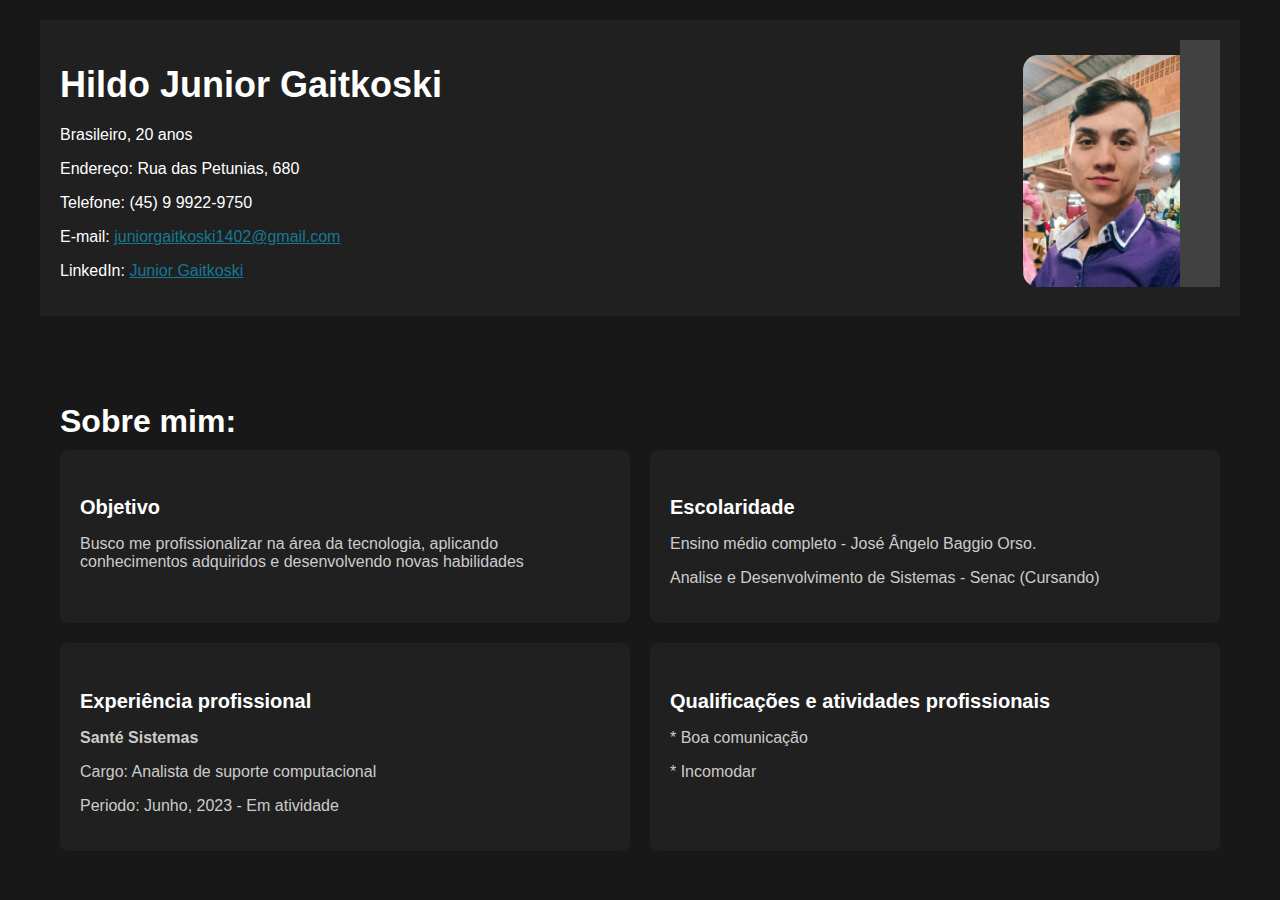
<file: Curriculo/index.html>
<!DOCTYPE html>
<html lang="pt-br">
<head>
    <meta charset="UTF-8">
    <meta name="viewport" content="width=device-width, initial-scale=1.0">
    <title>Currículo HJG</title>
    <link rel="stylesheet" href="style.css">
</head>
<body>
    <div class="container">
        <section class="header">
            <div class="text-section">
                <h1>Hildo Junior Gaitkoski</h1>
                <p>Brasileiro, 20 anos</p>
                <p>Endereço: Rua das Petunias, 680</p>
                <p>Telefone: (45) 9 9922-9750</p>
                <p>E-mail: <a href="juniorgaitkoski1402@gmail.com">juniorgaitkoski1402@gmail.com</a></p>
                <p>LinkedIn: <a href="https://www.linkedin.com/in/junior-gaitkoski-0116ba27a/"> Junior Gaitkoski</a> </p>
            </div>
            <div class="image-section">
                <img src="Jr.jpg" alt="Foto do Currículo">
                <div class="overlay">
                    <p></p>
                </div>
            </div>
        </section>

        <section class="services">
            <h2>Sobre mim:</h2>
            <div class="service-cards">
                <div class="card">
                    <h4>Objetivo</h4>
                    <p>Busco me profissionalizar na área da tecnologia, aplicando conhecimentos adquiridos e desenvolvendo novas habilidades</p>
                </div>
                <div class="card">
                    <h4>Escolaridade</h4>
                    <p>Ensino médio completo - José Ângelo Baggio Orso.</p>
                    <p>Analise e Desenvolvimento de Sistemas - Senac (Cursando)</p>
                </div>
                <div class="card">
                    <h4>Experiência profissional</h4>
                    <p><b>Santé Sistemas</b></p>
                    <p>Cargo: Analista de suporte computacional</p>
                    <p>Periodo: Junho, 2023 - Em atividade</p>
                </div>
                <div class="card">
                    <h4>Qualificações e atividades profissionais</h4>
                    <p>* Boa comunicação</p>
                    <p>* Incomodar</p>
                </div>
            </div>
        </section>
    </div>
</body>
</html>
</file>
<file: Curriculo/style.css>
body {
    font-family: Arial, sans-serif;
    margin: 0;
    background-color: #181818;
    color: #fff;
}

.container {
    max-width: 1200px;
    margin: auto;
    padding: 20px;
}

.header {
    display: flex;
    justify-content: space-between;
    align-items: flex-start;
    padding: 20px;
    background-color: #202020;
}

.text-section {
    flex: 1;
    padding-right: 20px;
}

.text-section h1 {
    font-size: 36px;
    margin-bottom: 20px;
}

.image-section {
    position: relative;
    flex: 1;
    display: flex;
    justify-content: center;
    align-items: center;
}

.image-section img {
    width: 175px;
    border-radius: 15px;
    margin-left: 350px;
    margin-top: 15px;
}

.overlay {
    position: absolute;
    top: 0px;
    right: 0;
    width: 5%;
    height: 100%;
    background-color: #414141;
    padding: 20px;
    display: flex;
    align-items: center;
    justify-content: center;
    border-radius: 0px;
    box-sizing: border-box;
}

.overlay p {
    color: #fff;
    font-size: 16px;
}

.services {
    margin-top: 40px;
    padding: 20px;
}

.services h2 {
    font-size: 32px;
    margin-bottom: 10px;
}

.services h3 {
    font-size: 24px;
    margin-bottom: 20px;
    color: #ccc;
}

.service-cards {
    display: grid;
    grid-template-columns: repeat(2, 1fr);
    gap: 20px;
}

.card {
    background-color: #202020;
    padding: 20px;
    border-radius: 8px;
    text-align: left;
}

.card h4 {
    font-size: 20px;
    margin-bottom: 10px;
}

.card p {
    font-size: 16px;
    color: #ccc;
}

.icon {
    font-size: 30px;
    color: #ffa500;
    margin-bottom: 10px;
}

a{
color: #167893;
}
</file>
